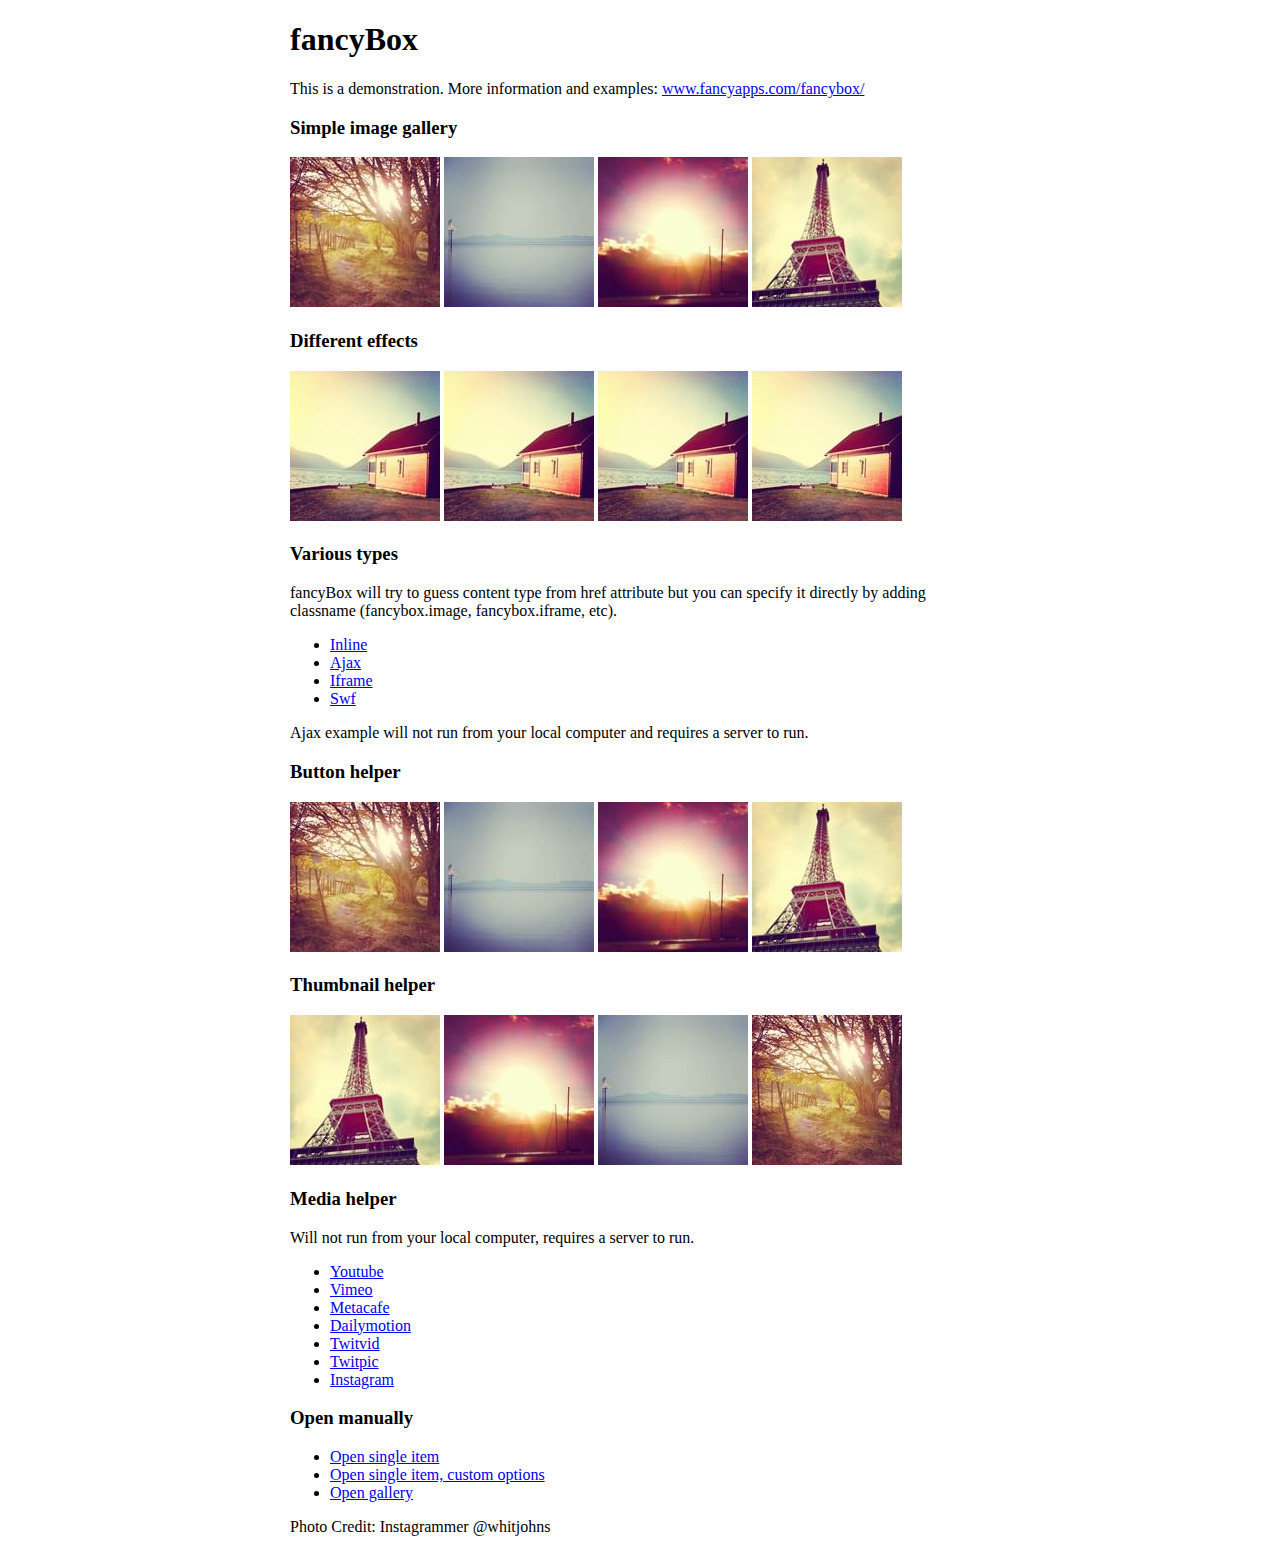
<file: js/fancybox/demo/index.html>
<!DOCTYPE html>
<html>
<head>
	<title>fancyBox - Fancy jQuery Lightbox Alternative | Demonstration</title>
	<meta http-equiv="Content-Type" content="text/html; charset=UTF-8" />

	<!-- Add jQuery library -->
	<script type="text/javascript" src="../lib/jquery-1.10.1.min.js"></script>

	<!-- Add mousewheel plugin (this is optional) -->
	<script type="text/javascript" src="../lib/jquery.mousewheel-3.0.6.pack.js"></script>

	<!-- Add fancyBox main JS and CSS files -->
	<script type="text/javascript" src="../source/jquery.fancybox.js?v=2.1.5"></script>
	<link rel="stylesheet" type="text/css" href="../source/jquery.fancybox.css?v=2.1.5" media="screen" />

	<!-- Add Button helper (this is optional) -->
	<link rel="stylesheet" type="text/css" href="../source/helpers/jquery.fancybox-buttons.css?v=1.0.5" />
	<script type="text/javascript" src="../source/helpers/jquery.fancybox-buttons.js?v=1.0.5"></script>

	<!-- Add Thumbnail helper (this is optional) -->
	<link rel="stylesheet" type="text/css" href="../source/helpers/jquery.fancybox-thumbs.css?v=1.0.7" />
	<script type="text/javascript" src="../source/helpers/jquery.fancybox-thumbs.js?v=1.0.7"></script>

	<!-- Add Media helper (this is optional) -->
	<script type="text/javascript" src="../source/helpers/jquery.fancybox-media.js?v=1.0.6"></script>

	<script type="text/javascript">
		$(document).ready(function() {
			/*
			 *  Simple image gallery. Uses default settings
			 */

			$('.fancybox').fancybox();

			/*
			 *  Different effects
			 */

			// Change title type, overlay closing speed
			$(".fancybox-effects-a").fancybox({
				helpers: {
					title : {
						type : 'outside'
					},
					overlay : {
						speedOut : 0
					}
				}
			});

			// Disable opening and closing animations, change title type
			$(".fancybox-effects-b").fancybox({
				openEffect  : 'none',
				closeEffect	: 'none',

				helpers : {
					title : {
						type : 'over'
					}
				}
			});

			// Set custom style, close if clicked, change title type and overlay color
			$(".fancybox-effects-c").fancybox({
				wrapCSS    : 'fancybox-custom',
				closeClick : true,

				openEffect : 'none',

				helpers : {
					title : {
						type : 'inside'
					},
					overlay : {
						css : {
							'background' : 'rgba(238,238,238,0.85)'
						}
					}
				}
			});

			// Remove padding, set opening and closing animations, close if clicked and disable overlay
			$(".fancybox-effects-d").fancybox({
				padding: 0,

				openEffect : 'elastic',
				openSpeed  : 150,

				closeEffect : 'elastic',
				closeSpeed  : 150,

				closeClick : true,

				helpers : {
					overlay : null
				}
			});

			/*
			 *  Button helper. Disable animations, hide close button, change title type and content
			 */

			$('.fancybox-buttons').fancybox({
				openEffect  : 'none',
				closeEffect : 'none',

				prevEffect : 'none',
				nextEffect : 'none',

				closeBtn  : false,

				helpers : {
					title : {
						type : 'inside'
					},
					buttons	: {}
				},

				afterLoad : function() {
					this.title = 'Image ' + (this.index + 1) + ' of ' + this.group.length + (this.title ? ' - ' + this.title : '');
				}
			});


			/*
			 *  Thumbnail helper. Disable animations, hide close button, arrows and slide to next gallery item if clicked
			 */

			$('.fancybox-thumbs').fancybox({
				prevEffect : 'none',
				nextEffect : 'none',

				closeBtn  : false,
				arrows    : false,
				nextClick : true,

				helpers : {
					thumbs : {
						width  : 50,
						height : 50
					}
				}
			});

			/*
			 *  Media helper. Group items, disable animations, hide arrows, enable media and button helpers.
			*/
			$('.fancybox-media')
				.attr('rel', 'media-gallery')
				.fancybox({
					openEffect : 'none',
					closeEffect : 'none',
					prevEffect : 'none',
					nextEffect : 'none',

					arrows : false,
					helpers : {
						media : {},
						buttons : {}
					}
				});

			/*
			 *  Open manually
			 */

			$("#fancybox-manual-a").click(function() {
				$.fancybox.open('1_b.jpg');
			});

			$("#fancybox-manual-b").click(function() {
				$.fancybox.open({
					href : 'iframe.html',
					type : 'iframe',
					padding : 5
				});
			});

			$("#fancybox-manual-c").click(function() {
				$.fancybox.open([
					{
						href : '1_b.jpg',
						title : 'My title'
					}, {
						href : '2_b.jpg',
						title : '2nd title'
					}, {
						href : '3_b.jpg'
					}
				], {
					helpers : {
						thumbs : {
							width: 75,
							height: 50
						}
					}
				});
			});


		});
	</script>
	<style type="text/css">
		.fancybox-custom .fancybox-skin {
			box-shadow: 0 0 50px #222;
		}

		body {
			max-width: 700px;
			margin: 0 auto;
		}
	</style>
</head>
<body>
	<h1>fancyBox</h1>

	<p>This is a demonstration. More information and examples: <a href="http://fancyapps.com/fancybox/">www.fancyapps.com/fancybox/</a></p>

	<h3>Simple image gallery</h3>
	<p>
		<a class="fancybox" href="1_b.jpg" data-fancybox-group="gallery" title="Lorem ipsum dolor sit amet"><img src="1_s.jpg" alt="" /></a>

		<a class="fancybox" href="2_b.jpg" data-fancybox-group="gallery" title="Etiam quis mi eu elit temp"><img src="2_s.jpg" alt="" /></a>

		<a class="fancybox" href="3_b.jpg" data-fancybox-group="gallery" title="Cras neque mi, semper leon"><img src="3_s.jpg" alt="" /></a>

		<a class="fancybox" href="4_b.jpg" data-fancybox-group="gallery" title="Sed vel sapien vel sem uno"><img src="4_s.jpg" alt="" /></a>
	</p>

	<h3>Different effects</h3>
	<p>
		<a class="fancybox-effects-a" href="5_b.jpg" title="Lorem ipsum dolor sit amet, consectetur adipiscing elit"><img src="5_s.jpg" alt="" /></a>

		<a class="fancybox-effects-b" href="5_b.jpg" title="Lorem ipsum dolor sit amet, consectetur adipiscing elit"><img src="5_s.jpg" alt="" /></a>

		<a class="fancybox-effects-c" href="5_b.jpg" title="Lorem ipsum dolor sit amet, consectetur adipiscing elit"><img src="5_s.jpg" alt="" /></a>

		<a class="fancybox-effects-d" href="5_b.jpg" title="Lorem ipsum dolor sit amet, consectetur adipiscing elit"><img src="5_s.jpg" alt="" /></a>
	</p>

	<h3>Various types</h3>
	<p>
		fancyBox will try to guess content type from href attribute but you can specify it directly by adding classname (fancybox.image, fancybox.iframe, etc).
	</p>
	<ul>
		<li><a class="fancybox" href="#inline1" title="Lorem ipsum dolor sit amet">Inline</a></li>
		<li><a class="fancybox fancybox.ajax" href="ajax.txt">Ajax</a></li>
		<li><a class="fancybox fancybox.iframe" href="iframe.html">Iframe</a></li>
		<li><a class="fancybox" href="http://www.adobe.com/jp/events/cs3_web_edition_tour/swfs/perform.swf">Swf</a></li>
	</ul>

	<div id="inline1" style="width:400px;display: none;">
		<h3>Etiam quis mi eu elit</h3>
		<p>
			Lorem ipsum dolor sit amet, consectetur adipiscing elit. Etiam quis mi eu elit tempor facilisis id et neque. Nulla sit amet sem sapien. Vestibulum imperdiet porta ante ac ornare. Nulla et lorem eu nibh adipiscing ultricies nec at lacus. Cras laoreet ultricies sem, at blandit mi eleifend aliquam. Nunc enim ipsum, vehicula non pretium varius, cursus ac tortor. Vivamus fringilla congue laoreet. Quisque ultrices sodales orci, quis rhoncus justo auctor in. Phasellus dui eros, bibendum eu feugiat ornare, faucibus eu mi. Nunc aliquet tempus sem, id aliquam diam varius ac. Maecenas nisl nunc, molestie vitae eleifend vel, iaculis sed magna. Aenean tempus lacus vitae orci posuere porttitor eget non felis. Donec lectus elit, aliquam nec eleifend sit amet, vestibulum sed nunc.
		</p>
	</div>

	<p>
		Ajax example will not run from your local computer and requires a server to run.
	</p>

	<h3>Button helper</h3>
	<p>
		<a class="fancybox-buttons" data-fancybox-group="button" href="1_b.jpg"><img src="1_s.jpg" alt="" /></a>

		<a class="fancybox-buttons" data-fancybox-group="button" href="2_b.jpg"><img src="2_s.jpg" alt="" /></a>

		<a class="fancybox-buttons" data-fancybox-group="button" href="3_b.jpg"><img src="3_s.jpg" alt="" /></a>

		<a class="fancybox-buttons" data-fancybox-group="button" href="4_b.jpg"><img src="4_s.jpg" alt="" /></a>
	</p>

	<h3>Thumbnail helper</h3>
	<p>
		<a class="fancybox-thumbs" data-fancybox-group="thumb" href="4_b.jpg"><img src="4_s.jpg" alt="" /></a>

		<a class="fancybox-thumbs" data-fancybox-group="thumb" href="3_b.jpg"><img src="3_s.jpg" alt="" /></a>

		<a class="fancybox-thumbs" data-fancybox-group="thumb" href="2_b.jpg"><img src="2_s.jpg" alt="" /></a>

		<a class="fancybox-thumbs" data-fancybox-group="thumb" href="1_b.jpg"><img src="1_s.jpg" alt="" /></a>
	</p>

	<h3>Media helper</h3>
	<p>
		Will not run from your local computer, requires a server to run.
	</p>

	<ul>
		<li><a class="fancybox-media" href="http://www.youtube.com/watch?v=opj24KnzrWo">Youtube</a></li>
		<li><a class="fancybox-media" href="http://vimeo.com/47480346">Vimeo</a></li>
		<li><a class="fancybox-media" href="http://www.metacafe.com/watch/7635964/">Metacafe</a></li>
		<li><a class="fancybox-media" href="http://www.dailymotion.com/video/xoeylt_electric-guest-this-head-i-hold_music">Dailymotion</a></li>
		<li><a class="fancybox-media" href="http://twitvid.com/QY7MD">Twitvid</a></li>
		<li><a class="fancybox-media" href="http://twitpic.com/7p93st">Twitpic</a></li>
		<li><a class="fancybox-media" href="http://instagr.am/p/IejkuUGxQn">Instagram</a></li>
	</ul>

	<h3>Open manually</h3>
	<ul>
		<li><a id="fancybox-manual-a" href="javascript:;">Open single item</a></li>
		<li><a id="fancybox-manual-b" href="javascript:;">Open single item, custom options</a></li>
		<li><a id="fancybox-manual-c" href="javascript:;">Open gallery</a></li>
	</ul>

	<p>
		Photo Credit: Instagrammer @whitjohns
	</p>
</body>
</html>
</file>
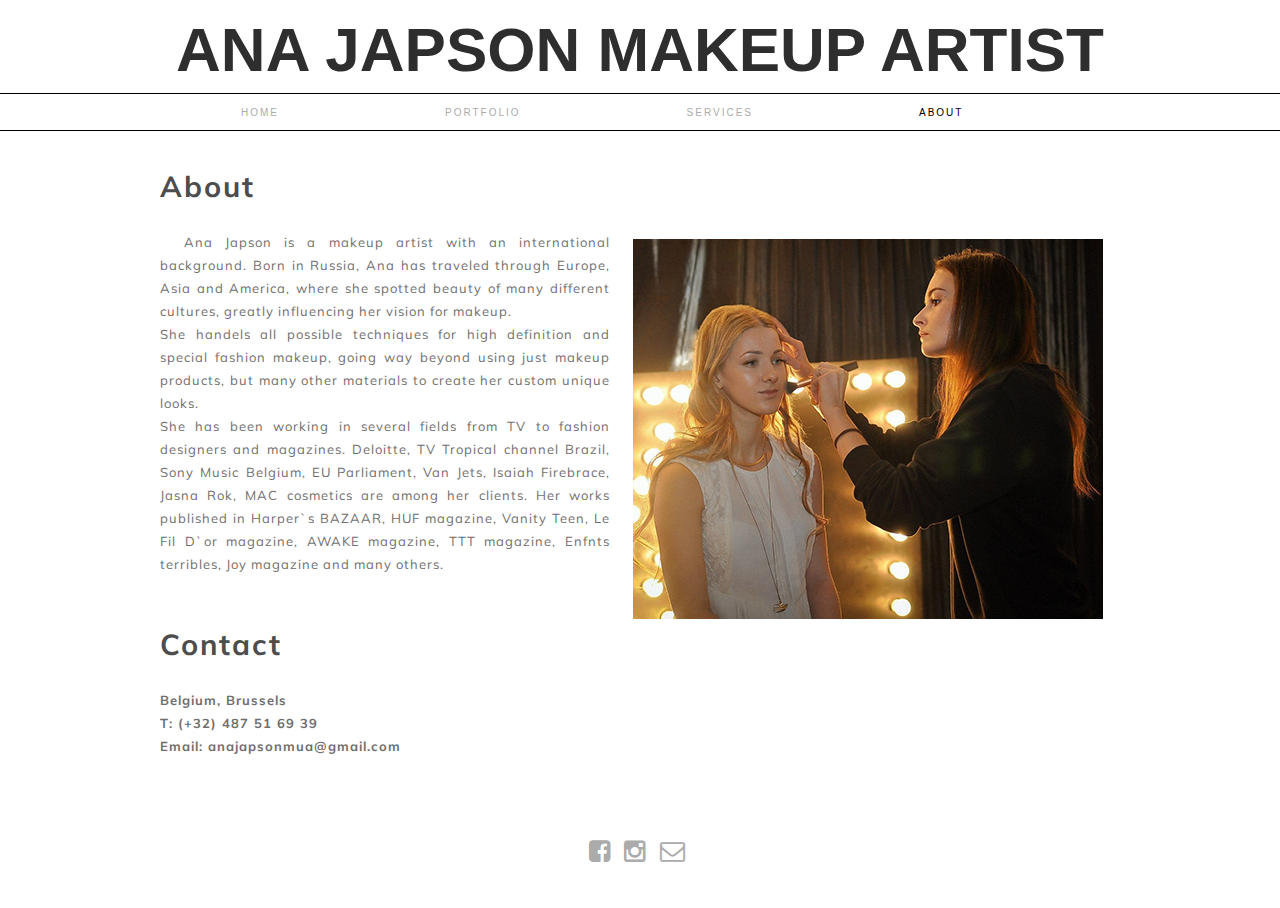
<file: contacts.html>
﻿<!doctype html>
<html>
	<head>
		<title>Ana Japson Makeup Artist</title>
		<meta charset="utf-8">
		<link rel="stylesheet" href="css/anajapson.css">
		<link rel="stylesheet" href="libs/font-awesome/css/font-awesome.min.css">
		<link href='http://fonts.googleapis.com/css?family=Muli' rel='stylesheet' type='text/css'>
	</head>
	<body>
		<div class="shapka">
			<a class="link-home" href="index.html">
				<div class="w960">
					<h1 class="name">Ana Japson Makeup Artist</h1>
				</div>
			</a>
		</div>
		<div class="menu">
			<div class="w960">
				<div class="main-menu">
					<ul>
						<li><a href="index.html">home</a></li>
						<li><a href="portfolio.html">portfolio</a></li>
						<li><a href="services.html">services</a></li>
						<li class="active"><a href="contacts.html">about</a></li>
					</ul>
				</div>
			</div>
		</div>
		<div class="content-contacts">
			<div class="w960">
				<div class="left-col-text">
					<h3>About<h3>
					<p class="about">&nbsp;&nbsp;Ana Japson is a makeup artist with an international background. 
					Born in Russia, Ana has traveled through Europe, Asia and America, where she spotted beauty of many different cultures, greatly influencing her vision for makeup.<br>  
					She handels all possible techniques for high definition and special fashion makeup, going way beyond using just makeup products, but many other materials to create her custom unique looks.<br>
					She has been working in several fields from TV to fashion designers and magazines. Deloitte, TV Tropical channel Brazil, Sony Music Belgium, EU Parliament, Van Jets, Isaiah Firebrace, Jasna Rok, MAC cosmetics are among her clients.
					Her works published in Harper`s BAZAAR, HUF magazine, Vanity Teen, Le Fil D`or magazine, AWAKE magazine, TTT magazine, Enfnts terribles, Joy magazine and many others. <br>
					&nbsp;&nbsp;</p>
					<h3>Contact</h3>
					<p class="about"><strong>Belgium, Brussels<br>
					T: (+32) 487 51 69 39<br>
					Email: anajapsonmua@gmail.com<strong></p>
				</div>
				<div class="right-col-pic">
					<img class="pic-only" src="images/contactpic1.png" alt="">
				</div>
			</div>
		</div>
		<div class="clearfix"></div>
		<div class="podval">
			<div class="w960">
				<div class="social-icons" style="font-size: 25px;">
					<a href="https://www.facebook.com/anajapsonmua?fref=ts"><i class="fa fa-facebook-square"></i></a>
					<a href="https://instagram.com/anajapson/"><i class="fa fa-instagram"></i></a>
					<a href="mailto:anajapsonmua@gmail.com"><i class="fa fa-envelope-o"></i></a>
				</div>
			</div>
		</div>
	</body>
</html>
</file>
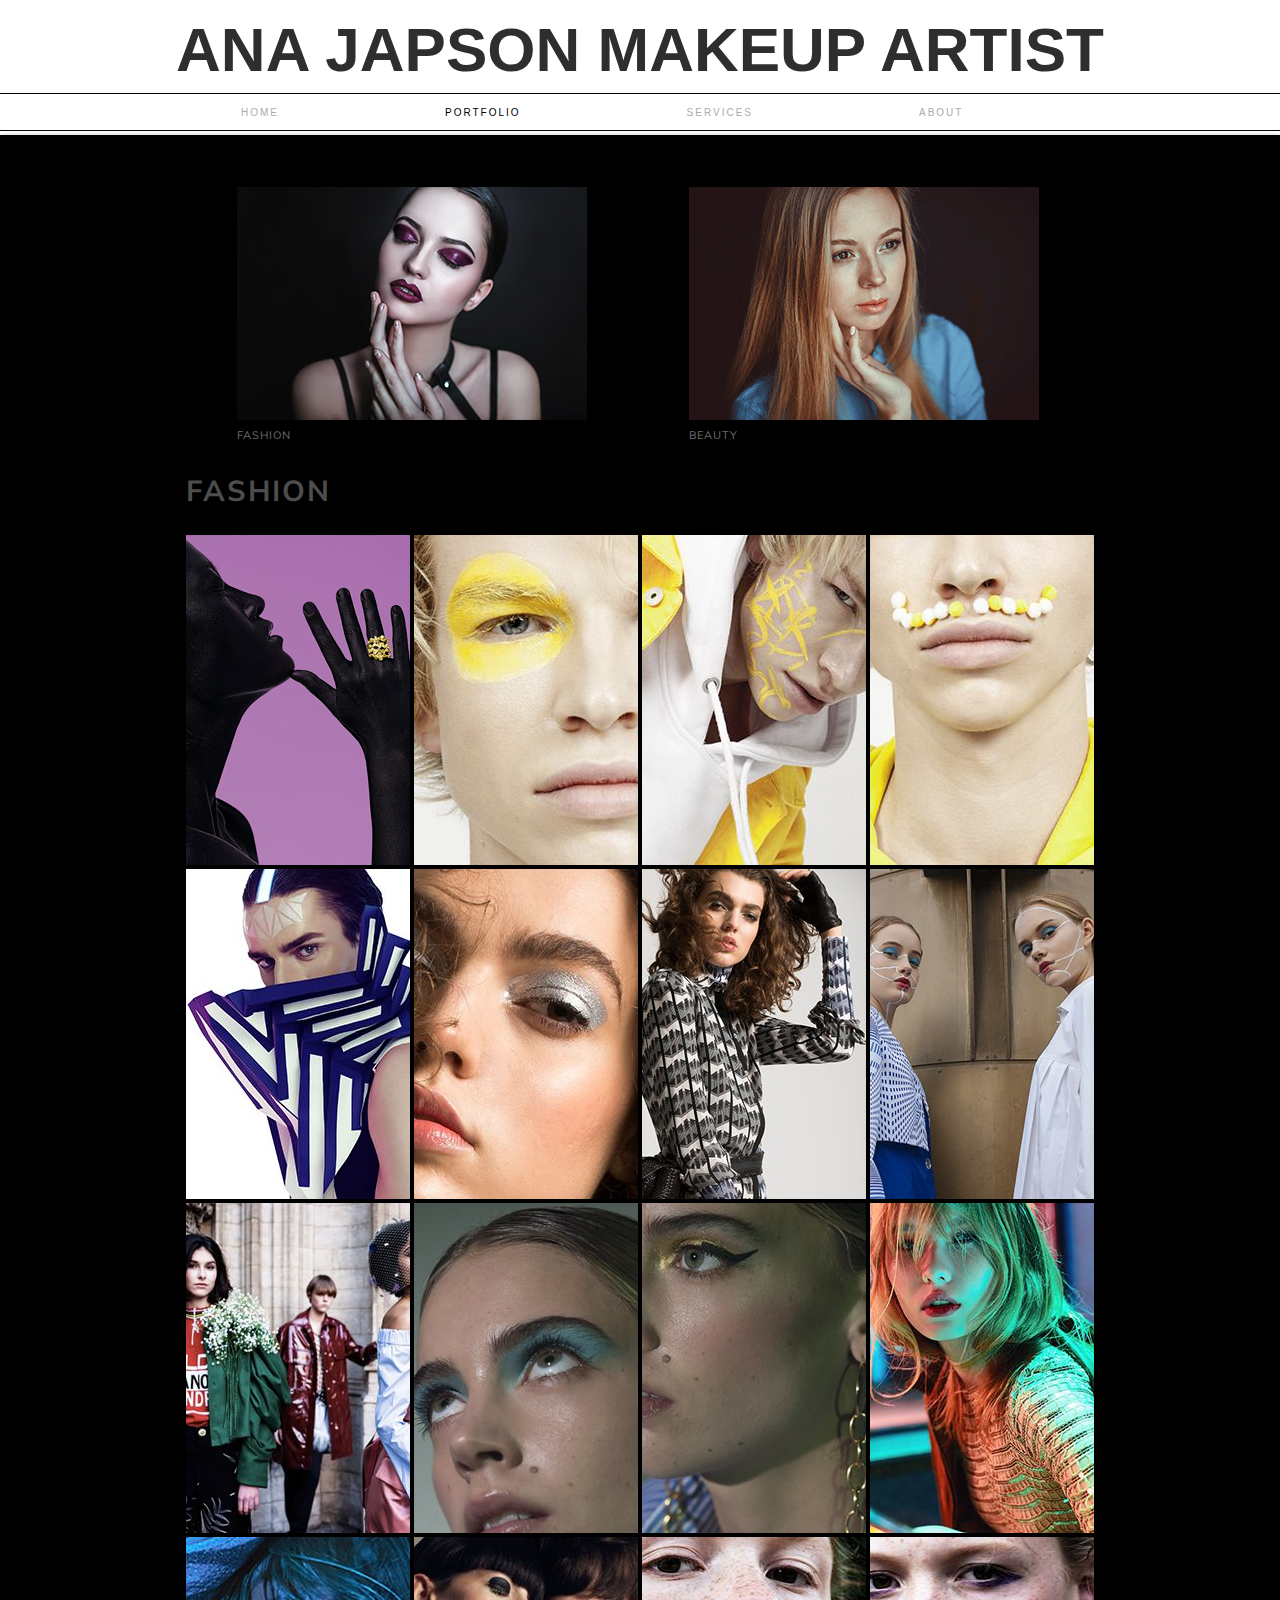
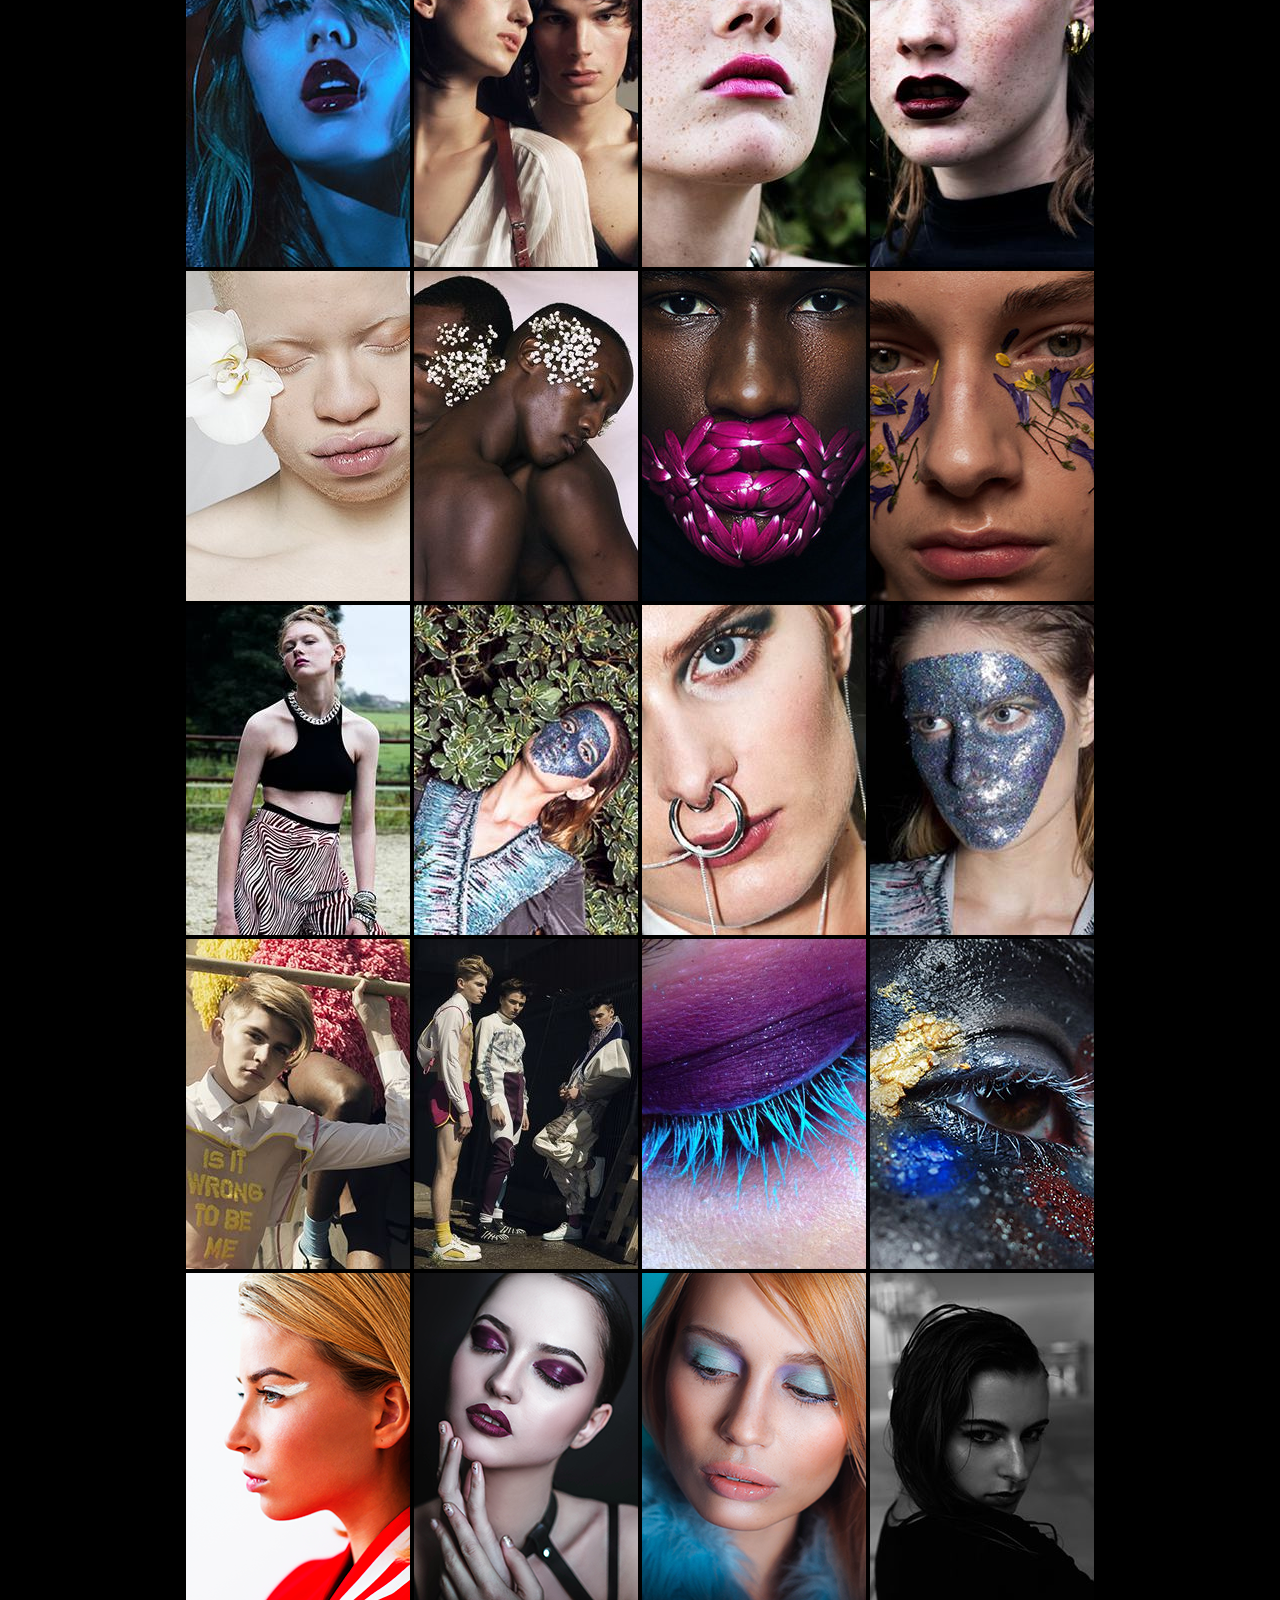
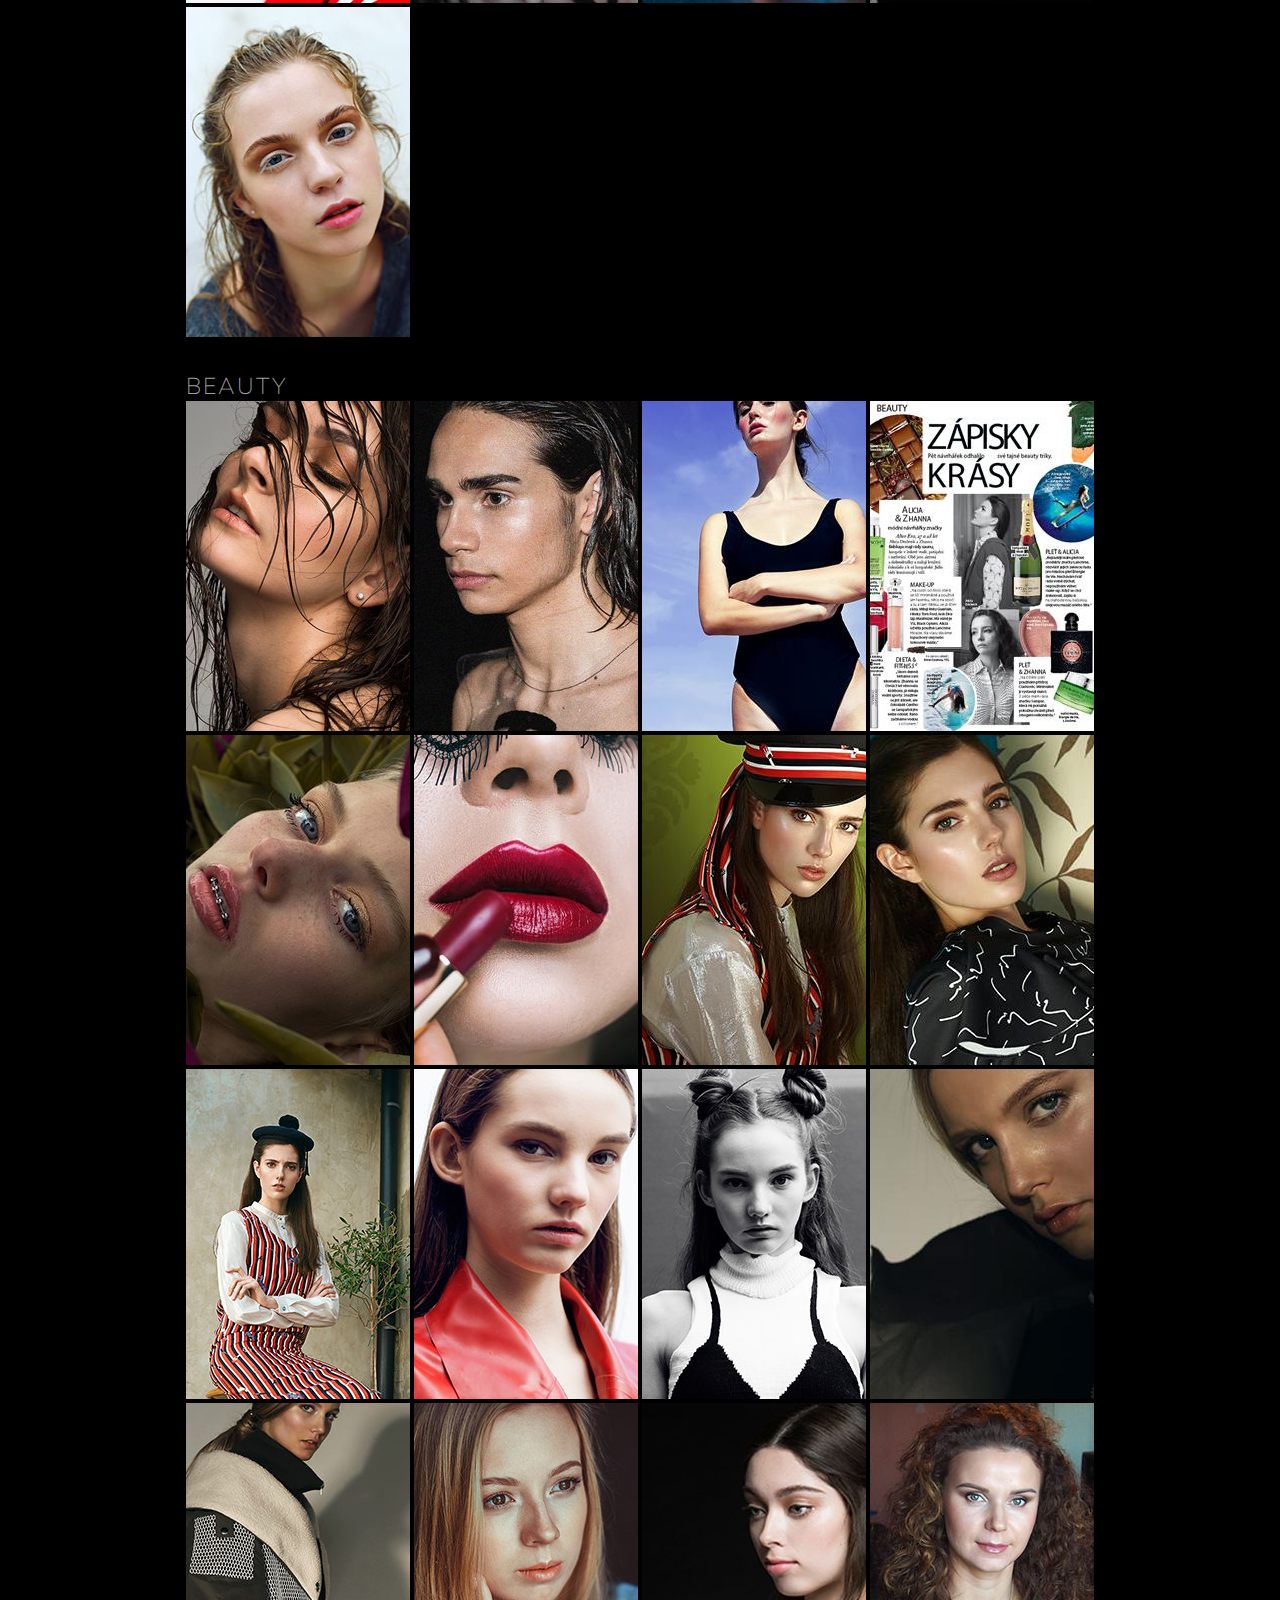
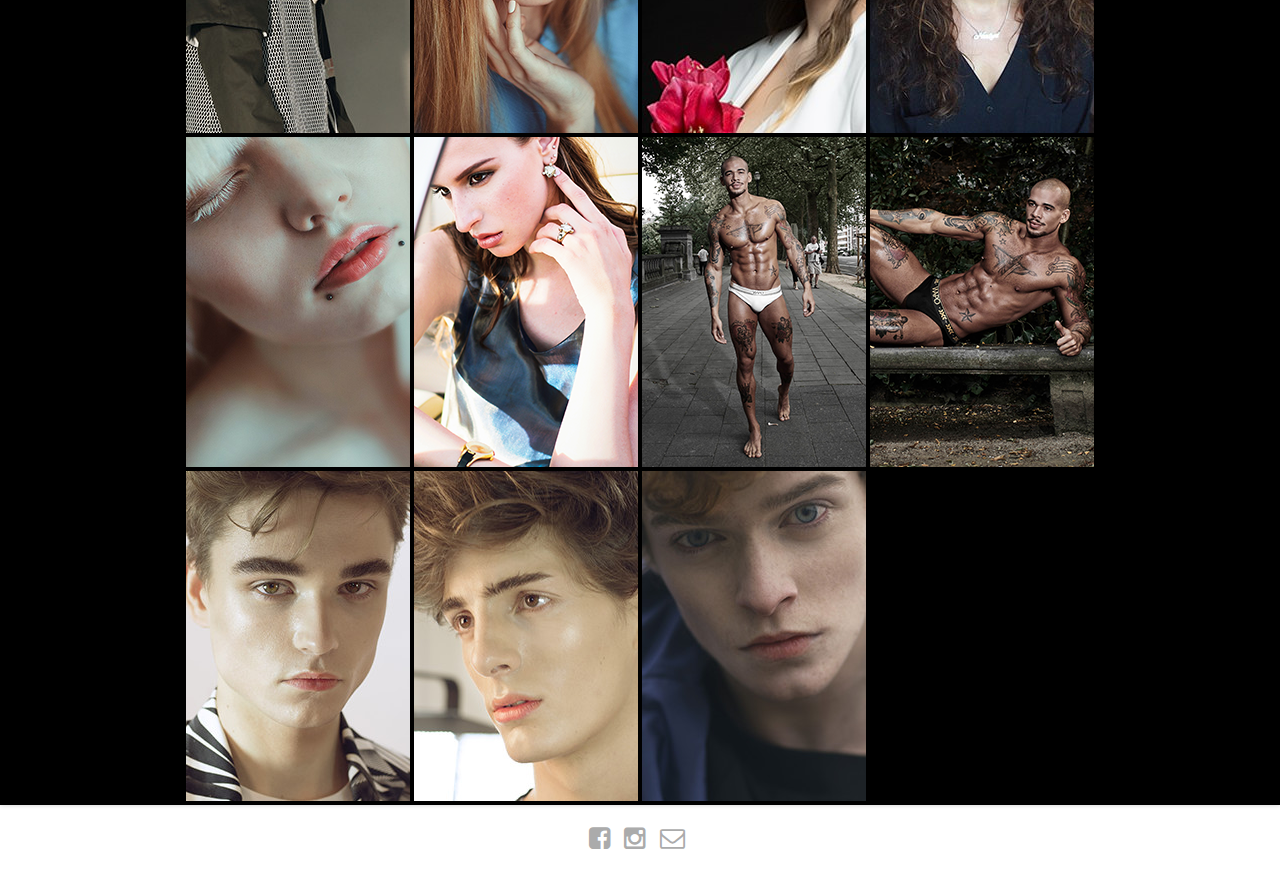
<file: portfolio.html>
﻿<!doctype html>
<html>
	<head>
		<title>Ana Japson Makeup Artist</title>
		<meta charset="utf-8">
		<link rel="stylesheet" href="css/anajapson.css">
		<link rel="stylesheet" href="libs/font-awesome/css/font-awesome.min.css">
		<link href='http://fonts.googleapis.com/css?family=Muli' rel='stylesheet' type='text/css'>
		<script src="js/jquery-1.8.2.min.js"></script>
		<script type="text/javascript" src="js/fancybox/source/jquery.fancybox.pack.js?v=2.1.5"></script>
		<link rel="stylesheet" href="js/fancybox/source/jquery.fancybox.css?v=2.1.5" type="text/css" media="screen"/>
	</head>
	<body>
		<div class="shapka">
			<a class="link-home" href="index.html">
				<div class="w960">
					<h1 class="name">Ana Japson Makeup Artist</h1>
				</div>
			</a>
		</div>
		<div class="menu">
			<div class="w960">
				<div class="main-menu">
					<ul>
						<li><a href="index.html">home</a></li>
						<li class="active"><a href="portfolio.html">portfolio</a></li>
						<li><a href="services.html">services</a></li>
						<li><a href="contacts.html">about</a></li>
						</ul>
				</div>
			</div>
		</div>
		<div class="portfolio">
			<div class="w960">
				<div class="box-images">
					<a href="#fashion">
						<div class="photo-button">
							<img src="images/artpic.png">
							<p>FASHION</p>
						</div >
					</a>
					<a href="#beauty">
						<div class="photo-button">
							<img src="images/beautypic.png">
							<p>BEAUTY</p>
						</div>
					</a>
					<div class="clearfix"></div>
					<div class="card-fashion">
						<a name="fashion"><h3>FASHION</h3></a>
					</div>
					<a class="fancybox" rel="group" href="images/preview/big-image406.jpg"><img src="images/preview/small-image406.jpg" height="330" alt="makeup in belgium" "makeup in brussels"/></a>
					<a class="fancybox" rel="group" href="images/preview/big-image405.jpg"><img src="images/preview/small-image405.jpg" height="330" alt="makeup in belgium" "makeup in brussels"/></a>
					<a class="fancybox" rel="group" href="images/preview/big-image404.jpg"><img src="images/preview/small-image404.jpg" height="330" alt="makeup in belgium" "makeup in brussels"/></a>
					<a class="fancybox" rel="group" href="images/preview/big-image403.jpg"><img src="images/preview/small-image403.jpg" height="330" alt="makeup in belgium" "makeup in brussels"/></a>
					<a class="fancybox" rel="group" href="images/preview/big-image402.jpg"><img src="images/preview/small-image402.jpg" height="330" alt="makeup in belgium" "makeup in brussels"/></a>
					<a class="fancybox" rel="group" href="images/preview/big-image401.jpg"><img src="images/preview/small-image401.jpg" height="330" alt="makeup in belgium" "makeup in brussels"/></a>
					<a class="fancybox" rel="group" href="images/preview/big-image400.jpg"><img src="images/preview/small-image400.jpg" height="330" alt="makeup in belgium" "makeup in brussels"/></a>
					<a class="fancybox" rel="group" href="images/preview/big-image399.jpg"><img src="images/preview/small-image399.jpg" height="330" alt="makeup in belgium" "makeup in brussels"/></a>
					<a class="fancybox" rel="group" href="images/preview/big-image398.jpg"><img src="images/preview/small-image398.jpg" height="330" alt="makeup in belgium" "makeup in brussels"/></a>
					<a class="fancybox" rel="group" href="images/preview/big-image395.jpg"><img src="images/preview/small-image395.jpg" height="330" alt="makeup in belgium" "makeup in brussels"/></a>
					<a class="fancybox" rel="group" href="images/preview/big-image394.jpg"><img src="images/preview/small-image394.jpg" height="330" alt="makeup in belgium" "makeup in brussels"/></a>
					<a class="fancybox" rel="group" href="images/preview/big-image393.jpg"><img src="images/preview/small-image393.jpg" height="330" alt="makeup in belgium" "makeup in brussels"/></a>
					<a class="fancybox" rel="group" href="images/preview/big-image392.jpg"><img src="images/preview/small-image392.jpg" height="330" alt="makeup in belgium" "makeup in brussels"/></a>
					<a class="fancybox" rel="group" href="images/preview/big-image391.jpg"><img src="images/preview/small-image391.jpg" height="330" alt="makeup in belgium" "makeup in brussels"/></a>
					<a class="fancybox" rel="group" href="images/preview/big-image387.jpg"><img src="images/preview/small-image387.jpg" height="330" alt="makeup in belgium" "makeup in brussels"/></a>
					<a class="fancybox" rel="group" href="images/preview/big-image385.jpg"><img src="images/preview/small-image385.jpg" height="330" alt="makeup in belgium" "makeup in brussels"/></a>
					<a class="fancybox" rel="group" href="images/preview/big-image397.jpg"><img src="images/preview/small-image397.jpg" height="330" alt="makeup in belgium" "makeup in brussels"/></a>
					<a class="fancybox" rel="group" href="images/preview/big-image396.jpg"><img src="images/preview/small-image396.jpg" height="330" alt="makeup in belgium" "makeup in brussels"/></a>
					<a class="fancybox" rel="group" href="images/preview/big-image389.jpg"><img src="images/preview/small-image389.jpg" height="330" alt="makeup in belgium" "makeup in brussels"/></a>
					<a class="fancybox" rel="group" href="images/preview/big-image388.jpg"><img src="images/preview/small-image388.jpg" height="330" alt="makeup in belgium" "makeup in brussels"/></a>
					<a class="fancybox" rel="group" href="images/preview/big-image384.jpg"><img src="images/preview/small-image384.jpg" height="330" alt="makeup in belgium" "makeup in brussels"/></a>
					<a class="fancybox" rel="group" href="images/preview/big-image382.jpg"><img src="images/preview/small-image382.jpg" height="330" alt="makeup in belgium" "makeup in brussels"/></a>
					<a class="fancybox" rel="group" href="images/preview/big-image381.jpg"><img src="images/preview/small-image381.jpg" height="330" alt="makeup in belgium" "makeup in brussels"/></a>
					<a class="fancybox" rel="group" href="images/preview/big-image380.jpg"><img src="images/preview/small-image380.jpg" height="330" alt="makeup in belgium" "makeup in brussels"/></a>
					<a class="fancybox" rel="group" href="images/preview/big-image376.jpg"><img src="images/preview/small-image376.jpg" height="330" alt="makeup in belgium" "makeup in brussels"/></a>
					<a class="fancybox" rel="group" href="images/preview/big-image374.jpg"><img src="images/preview/small-image374.jpg" height="330" alt="makeup in belgium" "makeup in brussels"/></a>
					<a class="fancybox" rel="group" href="images/preview/big-image359.jpg"><img src="images/preview/small-image359.jpg" height="330" alt="makeup in belgium" "makeup in brussels"/></a>
					<a class="fancybox" rel="group" href="images/preview/big-image365.jpg"><img src="images/preview/small-image365.jpg" height="330" alt="makeup in belgium" "makeup in brussels"/></a>
					<a class="fancybox" rel="group" href="images/preview/big-image5.jpg"><img src="images/preview/small-image5.png" height="330" alt="makeup in belgium" "makeup in brussels"/></a>
					<a class="fancybox" rel="group" href="images/preview/big-image8.jpg"><img src="images/preview/small-image8.png" height="330" alt="makeup in belgium" "makeup in brussels"/></a>
					<a class="fancybox" rel="group" href="images/preview/big-image14.jpg"><img src="images/preview/small-image14.png" height="330" alt="makeup in belgium" "makeup in brussels"/></a>
					<a class="fancybox" rel="group" href="images/preview/big-image361.jpg"><img src="images/preview/small-image361.jpg" height="330" alt="makeup in belgium" "makeup in brussels"/></a>
					<a class="fancybox" rel="group" href="images/preview/big-image363.jpg"><img src="images/preview/small-image363.jpg" height="330" alt="makeup in belgium" "makeup in brussels"/></a>
					<div class="card-art">
						<a name="beauty"><h3>BEAUTY</h3></a>
					</div>
					<a class="fancybox" rel="group" href="images/preview/big-image24.jpg"><img src="images/preview/small-image24.jpg" height="330" alt="makeup in belgium" "makeup in brussels"/></a>
					<a class="fancybox" rel="group" href="images/preview/big-image23.jpg"><img src="images/preview/small-image23.jpg" height="330" alt="makeup in belgium" "makeup in brussels"/></a>
					<a class="fancybox" rel="group" href="images/preview/big-image383.jpg"><img src="images/preview/small-image383.jpg" height="330" alt="makeup in belgium" "makeup in brussels"/></a>
					<a class="fancybox" rel="group" href="images/preview/big-image22.jpg"><img src="images/preview/small-image22.jpg" height="330" alt="makeup in belgium" "makeup in brussels"/></a>
					<a class="fancybox" rel="group" href="images/preview/big-image21.jpg"><img src="images/preview/small-image21.jpg" height="330" alt="makeup in belgium" "makeup in brussels"/></a>
					<a class="fancybox" rel="group" href="images/preview/big-image20.jpg"><img src="images/preview/small-image20.jpg" height="330" alt="makeup in belgium" "makeup in brussels"/></a>
					<a class="fancybox" rel="group" href="images/preview/big-image379.jpg"><img src="images/preview/small-image379.jpg" height="330" alt="makeup in belgium" "makeup in brussels"/></a>
					<a class="fancybox" rel="group" href="images/preview/big-image378.jpg"><img src="images/preview/small-image378.jpg" height="330" alt="makeup in belgium" "makeup in brussels"/></a>
					<a class="fancybox" rel="group" href="images/preview/big-image377.jpg"><img src="images/preview/small-image377.jpg" height="330" alt="makeup in belgium" "makeup in brussels"/></a>
					<a class="fancybox" rel="group" href="images/preview/big-image109.jpg"><img src="images/preview/small-image109.jpg" height="330" alt="makeup in belgium" "makeup in brussels"/></a>
					<a class="fancybox" rel="group" href="images/preview/big-image110.jpg"><img src="images/preview/small-image110.jpg" height="330" alt="makeup in belgium" "makeup in brussels"/></a>
					<a class="fancybox" rel="group" href="images/preview/big-image106.jpg"><img src="images/preview/small-image106.jpg" height="330" alt="makeup in belgium" "makeup in brussels"/></a>
					<a class="fancybox" rel="group" href="images/preview/big-image107.jpg"><img src="images/preview/small-image107.jpg" height="330" alt="makeup in belgium" "makeup in brussels"/></a>
					<a class="fancybox" rel="group" href="images/preview/big-image18.jpg"><img src="images/preview/small-image18.png" height="330" alt="makeup in belgium" "makeup in brussels"/></a>
					<a class="fancybox" rel="group" href="images/preview/big-image67.jpg"><img src="images/preview/small-image67.jpg" height="330" alt="makeup in belgium" "makeup in brussels"/></a>
					<a class="fancybox" rel="group" href="images/preview/big-image66.jpg"><img src="images/preview/small-image66.jpg" height="330" alt="makeup in belgium" "makeup in brussels"/></a>
					<a class="fancybox" rel="group" href="images/preview/big-image19.jpg"><img src="images/preview/small-image19.png" height="330" alt="makeup in belgium" "makeup in brussels"/></a>
					<a class="fancybox" rel="group" href="images/preview/big-image28.jpg"><img src="images/preview/small-image28.png" height="330" alt="makeup in belgium" "makeup in brussels"/></a>
					<a class="fancybox" rel="group" href="images/preview/big-image57.jpg"><img src="images/preview/small-image57.png" height="330" alt="makeup in belgium" "makeup in brussels"/></a>
					<a class="fancybox" rel="group" href="images/preview/big-image58.jpg"><img src="images/preview/small-image58.png" height="330" alt="makeup in belgium" "makeup in brussels"/></a>
					<a class="fancybox" rel="group" href="images/preview/big-image370.jpg"><img src="images/preview/small-image370.jpg" height="330" alt="makeup in belgium" "makeup in brussels"/></a>
					<a class="fancybox" rel="group" href="images/preview/big-image372.jpg"><img src="images/preview/small-image372.jpg" height="330" alt="makeup in belgium" "makeup in brussels"/></a>
					<a class="fancybox" rel="group" href="images/preview/big-image15.jpg"><img src="images/preview/small-image15.jpg" height="330" alt="makeup in belgium" "makeup in brussels"/></a>
				</div>
			</div>
		</div>
		<div class="podval">
			<div class="w960">
				<div class="social-icons" style="font-size: 25px;">
					<a href="https://www.facebook.com/anajapsonmua?fref=ts"><i class="fa fa-facebook-square"></i></a>
					<a href="https://instagram.com/anajapson/"><i class="fa fa-instagram"></i></a>
					<a href="mailto:anajapsonmua@gmail.com"><i class="fa fa-envelope-o"></i></a>
				</div>
			</div>
		</div>
		<script src="js/jquery-1.8.2.min.js"></script>
		<script type="text/javascript" src="js/fancybox/source/jquery.fancybox.pack.js?v=2.1.5"></script>
		<script type="text/javascript">
			$(document).ready(function() {
			$(".fancybox").fancybox();
			});
		</script>
	</body>
</html>
</file>
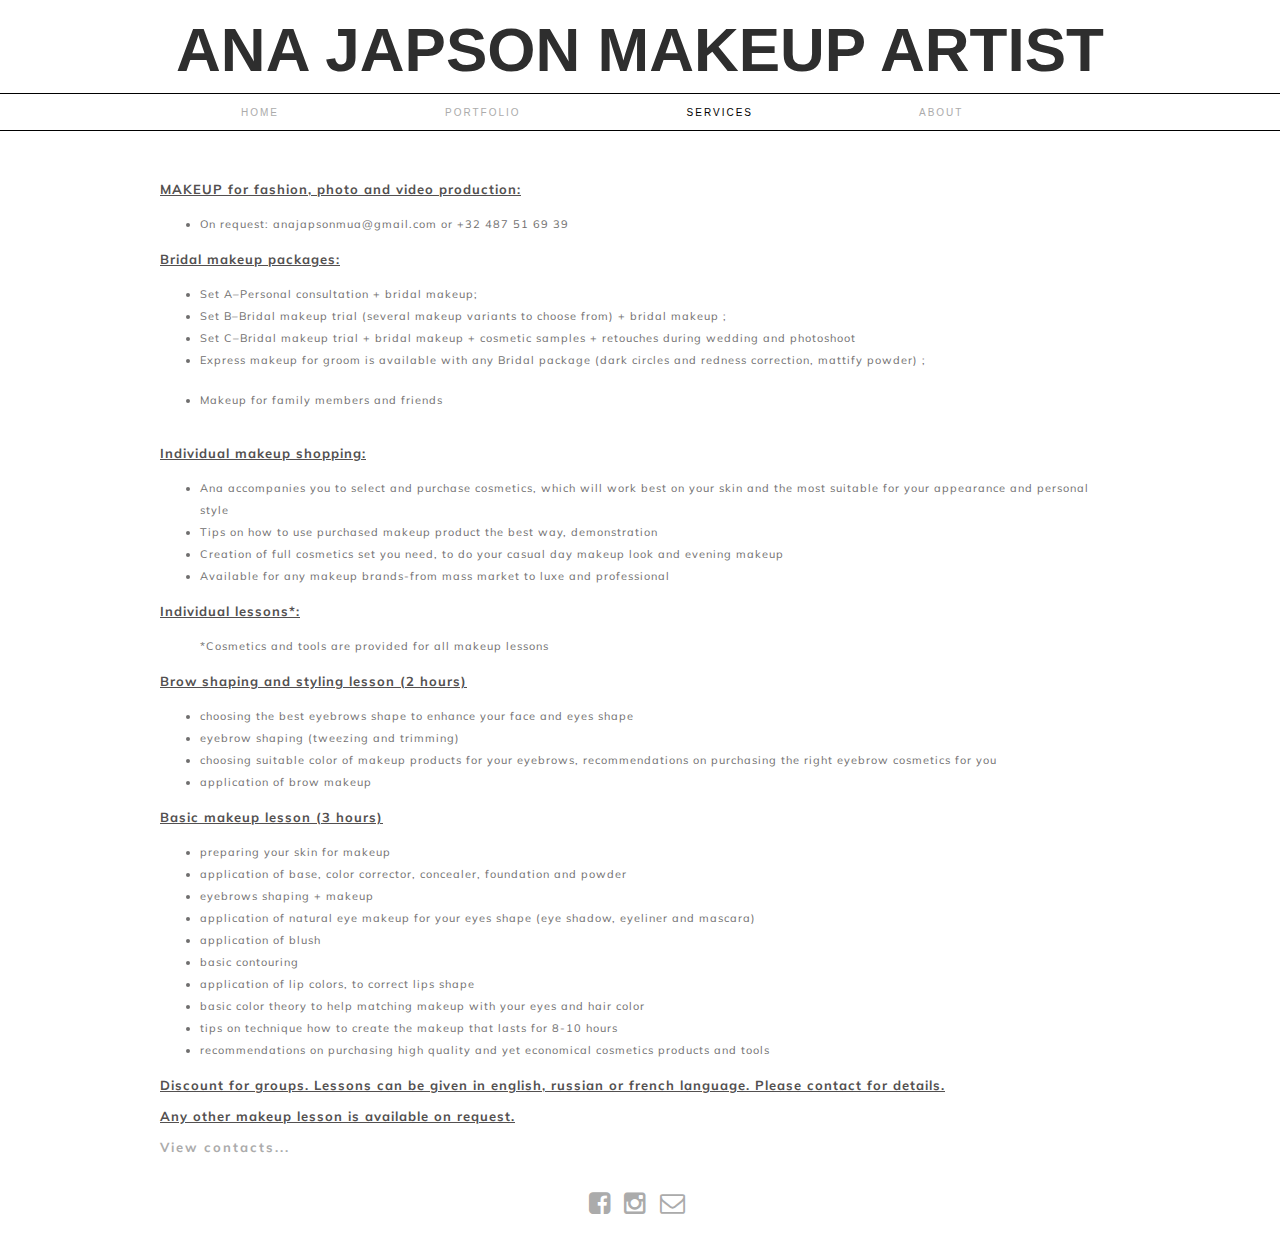
<file: services.html>
﻿<!doctype html>
<html>
	<head>
		<title>Ana Japson Makeup Artist</title>
		<meta charset="utf-8">
		<link rel="stylesheet" href="css/anajapson.css">
		<link rel="stylesheet" href="libs/font-awesome/css/font-awesome.min.css">
		<link href='http://fonts.googleapis.com/css?family=Muli' rel='stylesheet' type='text/css'>
	</head>
	<body>
		<div class="shapka">
			<a class="link-home" href="index.html">
				<div class="w960">
					<h1 class="name">Ana Japson Makeup Artist</h1>
				</div>
			</a>
		</div>
		<div class="menu">
			<div class="w960">
					<div class="main-menu">
						<ul>
							<li><a href="index.html">home</a></li>
							<li><a href="portfolio.html">portfolio</a></li>
							<li class="active"><a href="services.html">services</a></li>
							<li><a href="contacts.html">about</a></li>
						</ul>
					</div>
			</div>
		</div>
		<div class="prices">
			<div class="w960">
				<div class="text">
					<h2>MAKEUP for fashion, photo and video production:</h2>
	                <ul>
						<li>On request: anajapsonmua@gmail.com or +32 487 51 69 39</li>
					</ul>
					<h2>Bridal makeup packages:</h2>
					<ul>
						<li>Set A&#8211;Personal consultation + bridal makeup;</li>
						<li>Set B&#8211;Bridal makeup trial (several makeup variants to choose from) + bridal makeup ;</li>
						<li>Set C&#8211;Bridal makeup trial + bridal makeup + cosmetic samples + retouches during wedding and photoshoot </li>
						<li>Express makeup for groom is available with any Bridal package (dark circles and redness correction, mattify powder) ;</li><br>
						<li>Makeup for family members and friends</li><br>
					</ul>
					<h2>Individual makeup shopping:</h2>
					<ul>
						<li>Ana accompanies you to select and purchase cosmetics, which will work best on your skin and the most suitable for your appearance and personal style</li>
						<li>Tips on how to use purchased makeup product the best  way, demonstration</li>
						<li>Creation of full cosmetics set you need, to do your casual day makeup look and evening makeup</li>
						<li>Available for any makeup brands-from mass market to luxe and professional</li>
					</ul>
					<h2>Individual lessons*:</h2>
					<ul><p>*Cosmetics and tools are provided for all makeup lessons</p></ul>
					<h2>Brow shaping and styling lesson (2 hours) </h2>
					<ul>
						<li>choosing the best eyebrows shape to enhance your face and eyes shape</li>
						<li>eyebrow shaping (tweezing and trimming)</li>
						<li>choosing suitable color of makeup products for your eyebrows, recommendations on purchasing the right eyebrow cosmetics for you</li>
						<li>application of brow makeup</li>
					</ul>
					<h2>Basic makeup lesson (3 hours) </h2>
					<ul>
						<li>preparing your skin for makeup</li>
						<li>application of base, color corrector, concealer, foundation and powder</li>
						<li>eyebrows shaping + makeup</li>
						<li>application of natural eye makeup for your eyes shape (eye shadow, eyeliner and mascara)</li>
						<li>application of blush</li>
						<li>basic contouring</li>
						<li>application of lip colors, to correct lips shape</li>
						<li>basic color theory to help matching makeup with your eyes and hair color</li>
						<li>tips on technique how to create the makeup that lasts for 8-10 hours</li>
						<li>recommendations on purchasing high quality and yet economical cosmetics products and tools</li>
					</ul>
					<h2>Discount for groups. Lessons can be given in english, russian or french language. Please contact for details.</h2>
					<h2>Any other makeup lesson is available on request.</h2>
					<a href="contacts.html"><h2>View contacts...</h2></a>
				</div>
			</div>
		</div>
		<div class="podval">
			<div class="w960">
				<div class="social-icons" style="font-size: 25px;">
					<a href="https://www.facebook.com/anajapsonmua?fref=ts"><i class="fa fa-facebook-square"></i></a>
					<a href="https://instagram.com/anajapson/"><i class="fa fa-instagram"></i></a>
					<a href="mailto:anajapsonmua@gmail.com"><i class="fa fa-envelope-o"></i></a>
				</div>
			</div>
		</div>
	</body>
</html>
</file>
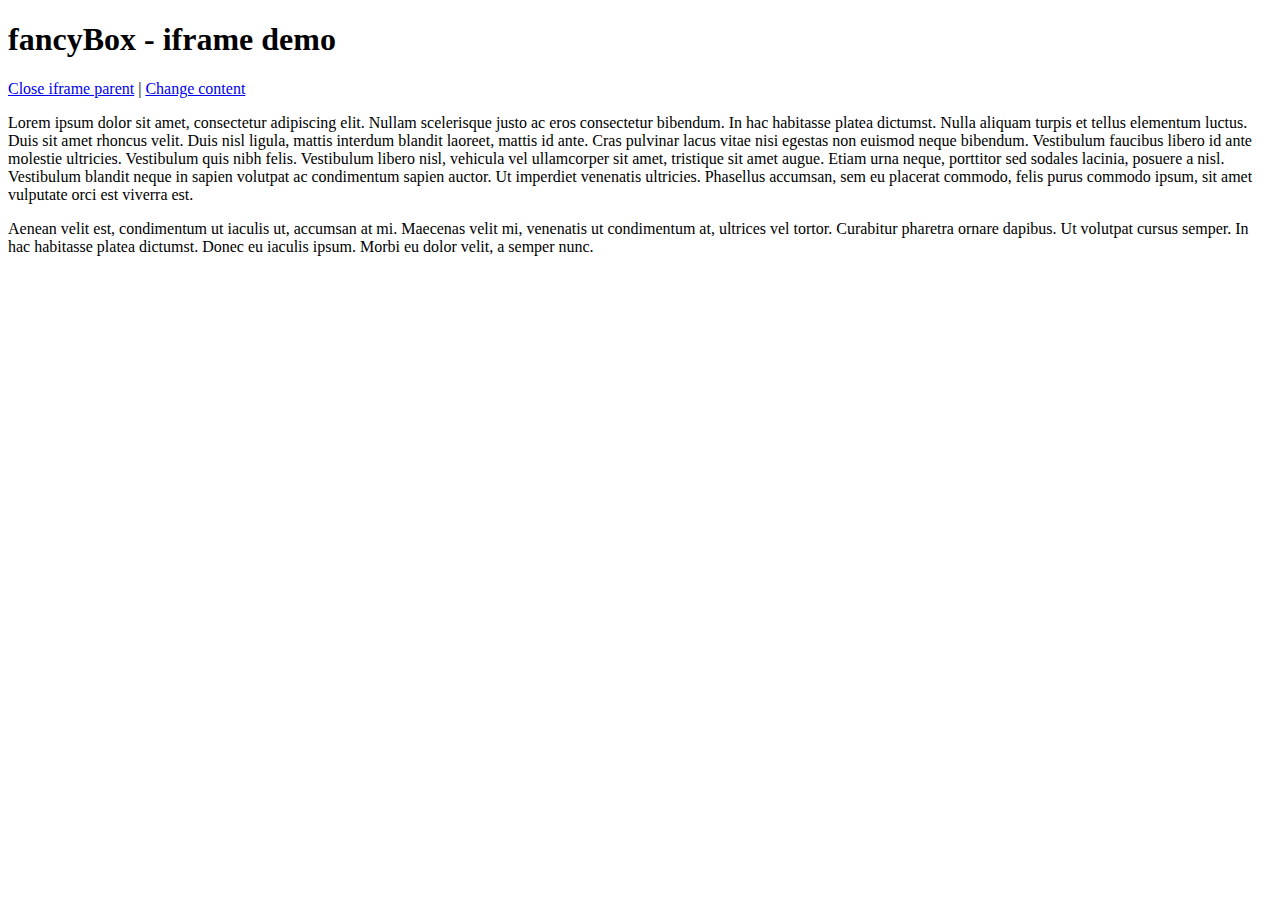
<file: js/fancybox/demo/iframe.html>
<!DOCTYPE html>
<html>
<head>
	<title>fancyBox - iframe demo</title>
	<meta http-equiv="Content-Type" content="text/html; charset=UTF-8" />
</head>
<body>
	<h1>fancyBox - iframe demo</h1>

	<p>
		<a href="javascript:parent.jQuery.fancybox.close();">Close iframe parent</a>

		|

		<a href="javascript:parent.jQuery.fancybox.open({href : '1_b.jpg', title : 'My title'});">Change content</a>
	</p>

	<p>
		Lorem ipsum dolor sit amet, consectetur adipiscing elit. Nullam scelerisque justo ac eros consectetur bibendum. In hac habitasse platea dictumst. Nulla aliquam turpis et tellus elementum luctus. Duis sit amet rhoncus velit. Duis nisl ligula, mattis interdum blandit laoreet, mattis id ante. Cras pulvinar lacus vitae nisi egestas non euismod neque bibendum. Vestibulum faucibus libero id ante molestie ultricies. Vestibulum quis nibh felis. Vestibulum libero nisl, vehicula vel ullamcorper sit amet, tristique sit amet augue. Etiam urna neque, porttitor sed sodales lacinia, posuere a nisl. Vestibulum blandit neque in sapien volutpat ac condimentum sapien auctor. Ut imperdiet venenatis ultricies. Phasellus accumsan, sem eu placerat commodo, felis purus commodo ipsum, sit amet vulputate orci est viverra est.
	</p>

	<p>
		Aenean velit est, condimentum ut iaculis ut, accumsan at mi. Maecenas velit mi, venenatis ut condimentum at, ultrices vel tortor. Curabitur pharetra ornare dapibus. Ut volutpat cursus semper. In hac habitasse platea dictumst. Donec eu iaculis ipsum. Morbi eu dolor velit, a semper nunc.
	</p>
</body>
</html>
</file>
<file: css/anajapson.css>
﻿body {
	margin: 0;
	padding: 0;
}
.clearfix {
	clear: both;
}
h1,h2,h3,p {
	margin: 0;
	padding: 0;
}
div {
	/*outline: 0.5px solid #f00; /*временно */
}
a  img {
	border: 0 none;
	margin: 0;
}
.shapka {
	height: 93px;
}
.link-home {
	text-decoration: none;
}
.menu {
	height: 36px;
	border-top: 1px solid #000;
	border-bottom: 1px solid #000;
}
.slide {
	margin: 0;
	padding: 0;
	background: #2e2d2d;
}
.podval {
	height: 90px;
}
.fa-facebook-square {
	color: #ababab;
}
.fa-instagram {
	color: #ababab;
}
.fa-envelope-o {
	color: #ababab;
}
.social-icons {
	position: absolute;
	margin: 20px 429px;
	letter-spacing: 4px;
	width: 101px;
}
.fa-facebook-square:hover {
	color: #2e2d2d;
}
.fa-instagram:hover{
	color: #2e2d2d;
}
.fa-envelope-o:hover {
	color: #2e2d2d;
}	
.w960 {
	width: 960px;
	margin: 0 auto;
	position: relative;
}
.name {
	color: #2e2e2e;
	text-align: center;
	font-size: 62px;
	padding-top: 14px;
	text-transform: uppercase;
	font-family: arial, verdana, sans-serif;
	
}
.main-menu {
	padding: 0;
	margin: 0;
}
.main-menu ul  {
	margin: 8px 0 0;
	padding: 0;
	list-style: none;
	position: center;
}	
.main-menu ul li {
	display: inline;
}
.main-menu ul li a {
	text-decoration: none;
	color: #ababab;
	font-size: 14px;
	font-family: arial, verdana, monospace;
	font-variant: small-caps;
	padding: 0 81px;
	letter-spacing: 2px;
	
}
.main-menu ul li a:hover {
	color: #000;
}
.main-menu ul li.active a {
	color: #000;
}

/* CSS for PORTFOLIO*/
.portfolio {
	min-height: 2000px;
	background: #000;
	margin: 4px 0 0 auto;
	box-shadow: 0px 0px 5px #CCC;
}
.box-images {
	margin-left: 26px;


}
.photo-button {
	width: 350px;
	float: left;
	margin: 52px 51px 26px;	
}
.photo-button a {
	text-decoration: none;
}
div.photo-button:hover, .fancybox:hover {
	opacity:0.6;
	filter:progid:DXImageTransform.Microsoft.Alpha(opacity=70);
	-ms-filter:progid:DXImageTransform.Microsoft.Alpha(opacity=70);
}
.card-art h3 {
	font-size: 23px;
	letter-spacing: 2px;
	font-weight: lighter;
	color: #a29e9e;
	margin-bottom: 1px;
	margin-top: 30px;
}

/* CSS for SERVICES*/
.prices {
	min-height: 725px;
}
.text {
	margin-top: 50px;
}
.text a {
	text-decoration: none;
}
.text a h2 {
	color: #ababab;
	letter-spacing: 2px;
	text-decoration: none;
}
.text a h2:hover {
	color: #2e2d2d
}
h2 {
	font-family: 'Muli', arial, verdana, sans-serif, bold;
	color: #535050;
	font-size: 13px;
	margin: 11px 0 15px ;
	text-decoration: underline;
	letter-spacing: 1px;
}
p {
	font-family: 'Muli', arial, verdana, sans-serif;
	color: #6F6E6E;
	font-size: 11px;
	font-style: normal;
	letter-spacing: 1px;
	line-height: 22px;
}
.text ul li {
	font-family: 'Muli', arial, verdana, sans-serif;
	color: #6F6E6E;
	font-size: 11px;
	font-style: normal;
	letter-spacing: 1px;
	line-height: 22px;
}
/* CSS for CONTACTS*/
.content-contacts {
	min-height: 650px;
}
.left-col-text {
	float: left;
	width: 450px;
}
.about{
	font-family: 'Muli', arial, verdana, sans-serif;
	font-size: 13px;
	color: #6F6E6E;
	line-height: 23px;
	letter-spacing: 1px;
	font-weight: normal;
	text-align: justify;
	text-decoration: none;
}
.right-col-pic {
	margin-top: 37px;
}
h3 {
	margin-bottom: 27px;
	font-family: 'Muli', arial, verdana, sans-serif;
	font-size: 29px;
	letter-spacing: 2px;
	color: #4D4D4D;
}
.pic-only {
	margin-top: 71px;
	margin-left: 23px;
}
</file>
